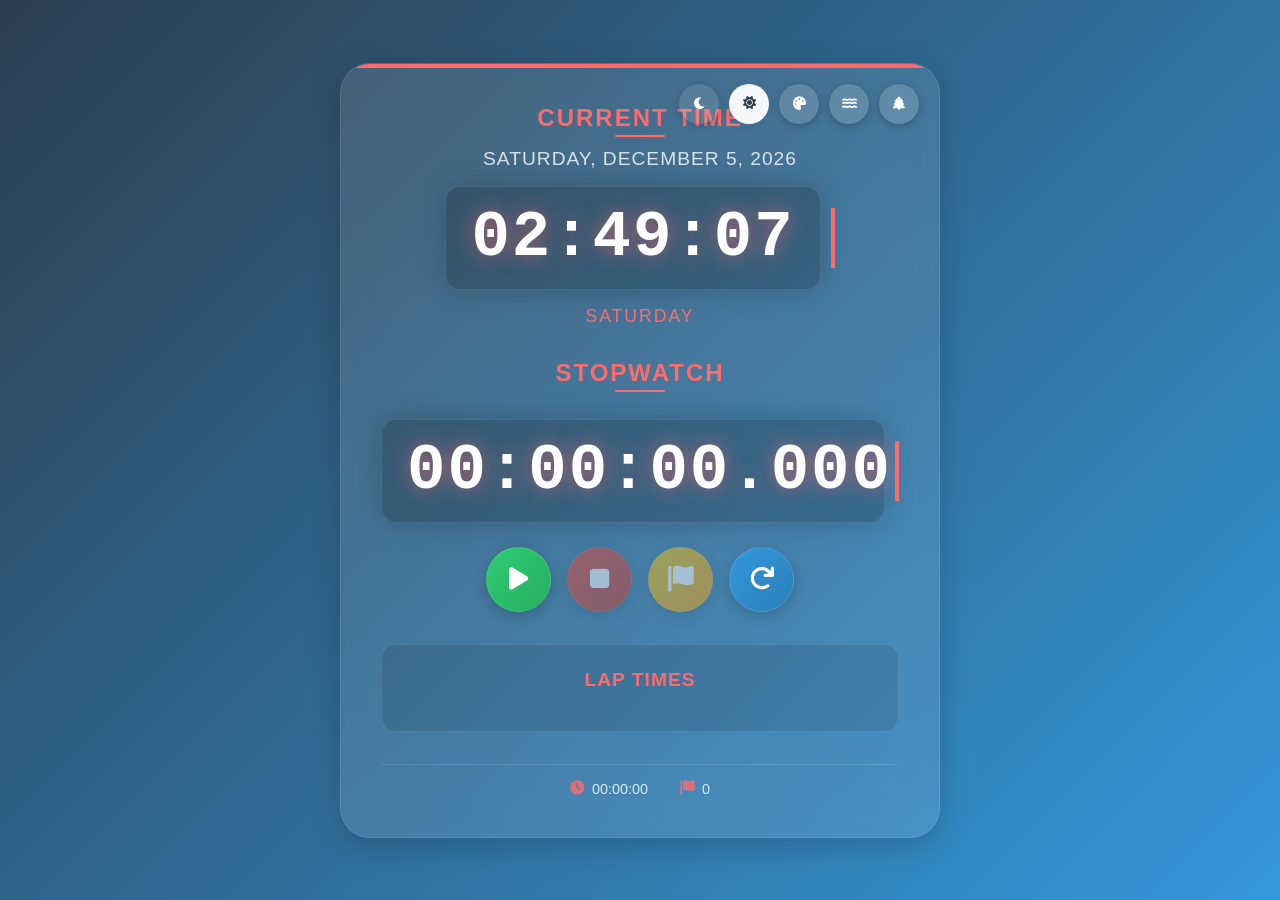
<file: stop watch/index.html>
<!DOCTYPE html>
<html lang="en">
<head>
    <meta charset="UTF-8">
    <meta name="viewport" content="width=device-width, initial-scale=1.0">
    <title>Professional Stopwatch & Clock</title>
    <link rel="stylesheet" href="styles.css">
    <link rel="stylesheet" href="https://cdnjs.cloudflare.com/ajax/libs/font-awesome/6.0.0/css/all.min.css">
</head>
<body>
    <div class="container">
        <div class="theme-selector">
            <button class="theme-btn" data-theme="dark">
                <i class="fas fa-moon"></i>
            </button>
            <button class="theme-btn" data-theme="light">
                <i class="fas fa-sun"></i>
            </button>
            <button class="theme-btn" data-theme="purple">
                <i class="fas fa-palette"></i>
            </button>
            <button class="theme-btn" data-theme="ocean">
                <i class="fas fa-water"></i>
            </button>
            <button class="theme-btn" data-theme="forest">
                <i class="fas fa-tree"></i>
            </button>
        </div>

        <div class="clock-container">
            <div class="current-time">
                <h2>Current Time</h2>
                <div class="date-display" id="current-date">January 1, 2024</div>
                <div class="digital-clock">
                    <div class="time-display" id="current-time">00:00:00</div>
                    <div class="digital-separator"></div>
                </div>
                <div class="weekday-display" id="weekday">Monday</div>
            </div>
        </div>
        
        <div class="stopwatch-container">
            <h2>Stopwatch</h2>
            <div class="digital-clock">
                <div class="time-display" id="stopwatch">00:00:00.000</div>
                <div class="digital-separator"></div>
            </div>
            <div class="controls">
                <button id="start" class="btn start" title="Start">
                    <i class="fas fa-play"></i>
                </button>
                <button id="stop" class="btn stop" title="Stop">
                    <i class="fas fa-stop"></i>
                </button>
                <button id="lap" class="btn lap" title="Lap">
                    <i class="fas fa-flag"></i>
                </button>
                <button id="reset" class="btn reset" title="Reset">
                    <i class="fas fa-redo"></i>
                </button>
            </div>
            <div class="lap-times">
                <h3>Lap Times</h3>
                <div id="lap-list"></div>
            </div>
        </div>

        <div class="footer">
            <div class="stats">
                <span class="stat-item">
                    <i class="fas fa-clock"></i>
                    <span id="total-time">00:00:00</span>
                </span>
                <span class="stat-item">
                    <i class="fas fa-flag"></i>
                    <span id="total-laps">0</span>
                </span>
            </div>
        </div>
    </div>
    <audio id="clickSound" src="https://assets.mixkit.co/active_storage/sfx/2568/2568-preview.mp3"></audio>
    <script src="script.js"></script>
</body>
</html>
</file>
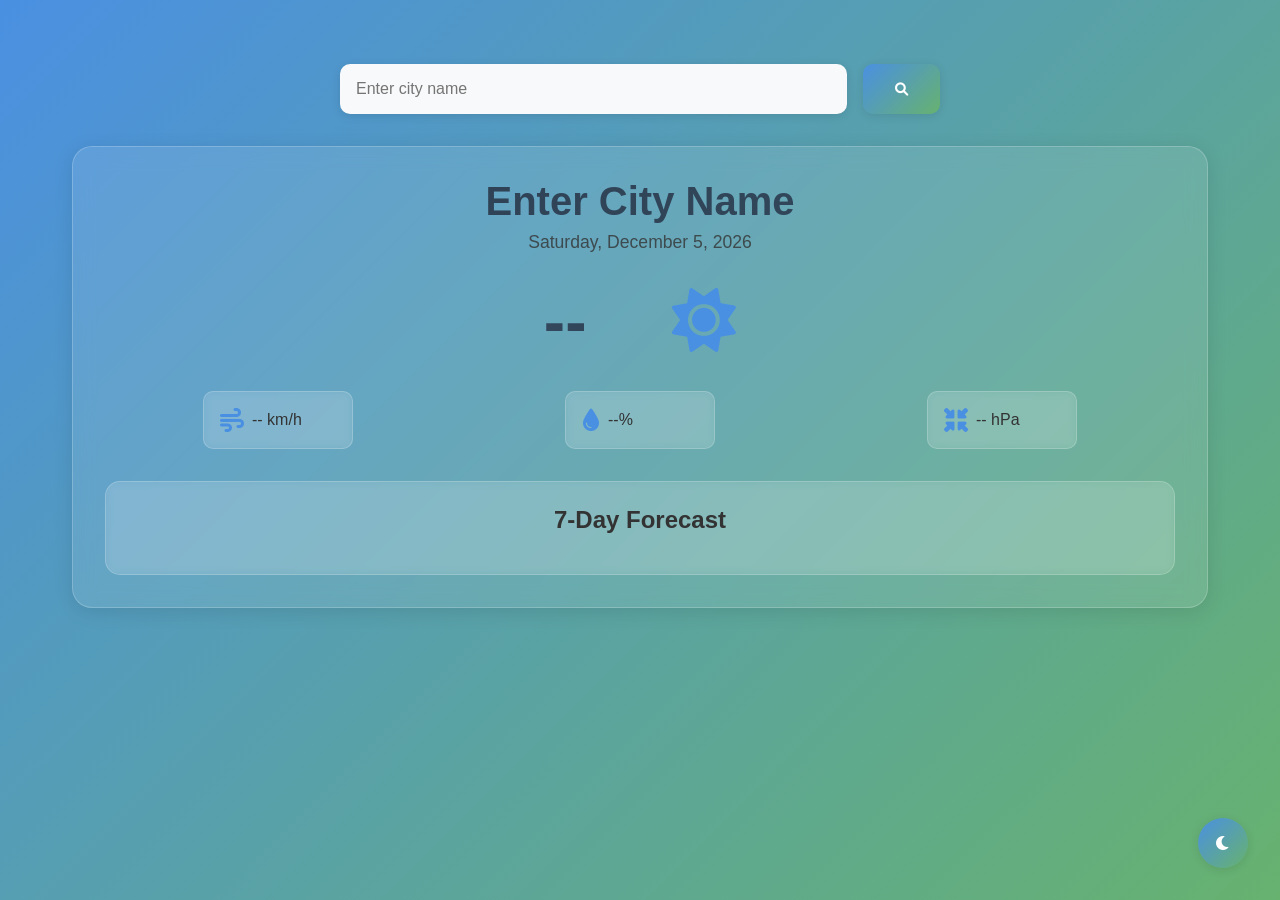
<file: weather-app/index.html>
<!DOCTYPE html>
<html lang="en">
<head>
    <meta charset="UTF-8">
    <meta name="viewport" content="width=device-width, initial-scale=1.0">
    <title>Weather App</title>
    <link rel="stylesheet" href="styles.css">
    <link rel="stylesheet" href="https://cdnjs.cloudflare.com/ajax/libs/font-awesome/6.0.0/css/all.min.css">
</head>
<body>
    <div class="container">
        <div class="search-box">
            <input type="text" placeholder="Enter city name" class="search-input">
            <button class="search-button">
                <i class="fas fa-search"></i>
            </button>
        </div>
        
        <div class="weather-container">
            <div class="weather-info">
                <div class="location">
                    <h2 class="city">Weather App</h2>
                    <p class="date"></p>
                </div>
                
                <div class="weather-main">
                    <div class="temperature">
                        <span class="temp">--</span>
                        <span class="unit">°C</span>
                    </div>
                    <div class="weather-icon">
                        <i class="fas fa-sun"></i>
                    </div>
                </div>
                
                <div class="weather-details">
                    <div class="detail">
                        <i class="fas fa-wind"></i>
                        <span class="wind">-- km/h</span>
                    </div>
                    <div class="detail">
                        <i class="fas fa-droplet"></i>
                        <span class="humidity">--%</span>
                    </div>
                    <div class="detail">
                        <i class="fas fa-compress-arrows-alt"></i>
                        <span class="pressure">-- hPa</span>
                    </div>
                </div>
            </div>
            
            <div class="forecast-container">
                <h3>7-Day Forecast</h3>
                <div class="forecast-list">
                    <!-- Forecast items will be added here dynamically -->
                </div>
            </div>
        </div>
        
        <div class="theme-toggle">
            <i class="fas fa-moon"></i>
        </div>
    </div>
    <script src="script.js"></script>
</body>
</html>
</file>
<file: stop watch/styles.css>
* {
    margin: 0;
    padding: 0;
    box-sizing: border-box;
    font-family: 'Segoe UI', Tahoma, Geneva, Verdana, sans-serif;
}

:root {
    --primary-color: #ff6b6b;
    --bg-gradient: linear-gradient(135deg, #2c3e50, #3498db);
    --container-bg: rgba(255, 255, 255, 0.1);
    --text-color: #fff;
    --shadow-color: rgba(0, 0, 0, 0.2);
    --glow-color: rgba(255, 107, 107, 0.6);
}

[data-theme="light"] {
    --primary-color: #3498db;
    --bg-gradient: linear-gradient(135deg, #ecf0f1, #bdc3c7);
    --container-bg: rgba(255, 255, 255, 0.95);
    --text-color: #2c3e50;
    --shadow-color: rgba(0, 0, 0, 0.1);
    --glow-color: rgba(52, 152, 219, 0.6);
}

[data-theme="purple"] {
    --primary-color: #9b59b6;
    --bg-gradient: linear-gradient(135deg, #8e44ad, #9b59b6);
    --container-bg: rgba(255, 255, 255, 0.15);
    --text-color: #fff;
    --shadow-color: rgba(0, 0, 0, 0.25);
    --glow-color: rgba(155, 89, 182, 0.6);
}

[data-theme="ocean"] {
    --primary-color: #1abc9c;
    --bg-gradient: linear-gradient(135deg, #16a085, #1abc9c);
    --container-bg: rgba(255, 255, 255, 0.15);
    --text-color: #fff;
    --shadow-color: rgba(0, 0, 0, 0.25);
    --glow-color: rgba(26, 188, 156, 0.6);
}

[data-theme="forest"] {
    --primary-color: #2ecc71;
    --bg-gradient: linear-gradient(135deg, #27ae60, #2ecc71);
    --container-bg: rgba(255, 255, 255, 0.15);
    --text-color: #fff;
    --shadow-color: rgba(0, 0, 0, 0.25);
    --glow-color: rgba(46, 204, 113, 0.6);
}

body {
    min-height: 100vh;
    display: flex;
    justify-content: center;
    align-items: center;
    background: var(--bg-gradient);
    color: var(--text-color);
    transition: background 0.3s ease;
}

.container {
    background: var(--container-bg);
    backdrop-filter: blur(20px);
    -webkit-backdrop-filter: blur(20px);
    padding: 2.5rem;
    border-radius: 30px;
    box-shadow: 0 8px 32px var(--shadow-color);
    width: 90%;
    max-width: 600px;
    transition: all 0.3s ease;
    position: relative;
    overflow: hidden;
    border: 1px solid rgba(255, 255, 255, 0.1);
}

.container::before {
    content: '';
    position: absolute;
    top: 0;
    left: 0;
    right: 0;
    height: 4px;
    background: var(--primary-color);
    animation: shimmer 2s infinite;
}

@keyframes shimmer {
    0% { transform: translateX(-100%); }
    100% { transform: translateX(100%); }
}

.theme-selector {
    position: absolute;
    top: 20px;
    right: 20px;
    display: flex;
    gap: 10px;
    z-index: 10;
}

.theme-btn {
    width: 40px;
    height: 40px;
    border-radius: 50%;
    border: none;
    background: var(--container-bg);
    color: var(--text-color);
    cursor: pointer;
    display: flex;
    align-items: center;
    justify-content: center;
    transition: all 0.3s ease;
    box-shadow: 0 2px 8px var(--shadow-color);
}

.theme-btn:hover {
    transform: scale(1.1) rotate(15deg);
    box-shadow: 0 0 15px var(--glow-color);
}

.clock-container, .stopwatch-container {
    text-align: center;
    margin-bottom: 2rem;
    position: relative;
}

h2 {
    font-size: 1.5rem;
    margin-bottom: 1rem;
    color: var(--primary-color);
    text-transform: uppercase;
    letter-spacing: 2px;
    position: relative;
    display: inline-block;
}

h2::after {
    content: '';
    position: absolute;
    bottom: -5px;
    left: 50%;
    transform: translateX(-50%);
    width: 50px;
    height: 2px;
    background: var(--primary-color);
    border-radius: 2px;
}

.date-display {
    font-size: 1.2rem;
    color: var(--text-color);
    opacity: 0.8;
    margin-bottom: 0.5rem;
    text-transform: uppercase;
    letter-spacing: 1px;
}

.weekday-display {
    font-size: 1.1rem;
    color: var(--primary-color);
    margin-top: 0.5rem;
    text-transform: uppercase;
    letter-spacing: 2px;
}

.digital-clock {
    display: flex;
    align-items: center;
    justify-content: center;
    gap: 10px;
    margin: 1rem 0;
}

.time-display {
    font-size: 4rem;
    font-weight: 700;
    color: var(--text-color);
    text-shadow: 0 0 20px var(--glow-color);
    font-family: 'Courier New', monospace;
    background: rgba(0, 0, 0, 0.2);
    padding: 15px 25px;
    border-radius: 15px;
    min-width: 300px;
    letter-spacing: 2px;
    border: 1px solid rgba(255, 255, 255, 0.1);
    box-shadow: 0 0 30px rgba(0, 0, 0, 0.2);
}

.digital-separator {
    width: 4px;
    height: 60px;
    background: var(--primary-color);
    animation: blink 1s infinite;
}

@keyframes blink {
    0%, 100% { opacity: 1; }
    50% { opacity: 0; }
}

.controls {
    display: flex;
    justify-content: center;
    gap: 1rem;
    margin-top: 1.5rem;
}

.btn {
    width: 65px;
    height: 65px;
    border-radius: 50%;
    border: none;
    cursor: pointer;
    font-size: 1.6rem;
    display: flex;
    align-items: center;
    justify-content: center;
    transition: all 0.3s cubic-bezier(0.4, 0, 0.2, 1);
    color: #fff;
    box-shadow: 0 4px 15px rgba(0, 0, 0, 0.2);
    border: 1px solid rgba(255, 255, 255, 0.1);
}

.start {
    background: linear-gradient(135deg, #2ecc71, #27ae60);
}

.stop {
    background: linear-gradient(135deg, #e74c3c, #c0392b);
}

.lap {
    background: linear-gradient(135deg, #f1c40f, #f39c12);
}

.reset {
    background: linear-gradient(135deg, #3498db, #2980b9);
}

.btn:hover {
    transform: scale(1.1) translateY(-3px);
    box-shadow: 0 8px 25px rgba(0, 0, 0, 0.3);
    border-color: rgba(255, 255, 255, 0.2);
}

.btn:active {
    transform: scale(0.95) translateY(1px);
    box-shadow: 0 2px 10px rgba(0, 0, 0, 0.2);
}

.btn:disabled {
    opacity: 0.5;
    cursor: not-allowed;
    transform: none;
}

.lap-times {
    margin-top: 2rem;
    padding: 1.5rem;
    background: rgba(0, 0, 0, 0.1);
    border-radius: 15px;
    border: 1px solid rgba(255, 255, 255, 0.1);
}

.lap-times h3 {
    color: var(--primary-color);
    margin-bottom: 1rem;
    font-size: 1.2rem;
    text-transform: uppercase;
    letter-spacing: 1px;
}

.lap-item {
    display: flex;
    justify-content: space-between;
    align-items: center;
    padding: 0.8rem 1rem;
    margin: 0.5rem 0;
    background: rgba(255, 255, 255, 0.1);
    border-radius: 10px;
    transition: all 0.3s ease;
    border: 1px solid rgba(255, 255, 255, 0.05);
}

.lap-item:hover {
    transform: translateX(5px);
    background: rgba(255, 255, 255, 0.15);
    box-shadow: 0 4px 15px rgba(0, 0, 0, 0.1);
}

.lap-item:last-child {
    border-bottom: none;
}

.best-lap {
    color: #4CAF50;
    background: rgba(76, 175, 80, 0.1);
}

.worst-lap {
    color: #f44336;
    background: rgba(244, 67, 54, 0.1);
}

.lap-item i {
    margin-left: 10px;
}

.footer {
    margin-top: 2rem;
    padding-top: 1rem;
    border-top: 1px solid rgba(255, 255, 255, 0.1);
}

.stats {
    display: flex;
    justify-content: center;
    gap: 2rem;
}

.stat-item {
    display: flex;
    align-items: center;
    gap: 0.5rem;
    font-size: 0.9rem;
    opacity: 0.8;
}

.stat-item i {
    color: var(--primary-color);
}

@media (max-width: 480px) {
    .container {
        padding: 1rem;
    }

    .time-display {
        font-size: 2.5rem;
        min-width: 250px;
    }

    .btn {
        width: 50px;
        height: 50px;
        font-size: 1.2rem;
    }

    .theme-selector {
        top: 10px;
        right: 10px;
    }

    .theme-btn {
        width: 35px;
        height: 35px;
    }

    .stats {
        flex-direction: column;
        gap: 1rem;
    }
}
</file>
<file: weather-app/styles.css>
* {
    margin: 0;
    padding: 0;
    box-sizing: border-box;
    font-family: 'Segoe UI', Tahoma, Geneva, Verdana, sans-serif;
}

:root {
    --primary-color: #4a90e2;
    --secondary-color: #f5f5f5;
    --text-color: #333;
    --background-color: #ffffff;
    --card-background: #f8f9fa;
    --shadow-color: rgba(0, 0, 0, 0.1);
    --gradient-start: #4a90e2;
    --gradient-end: #67b26f;
}

body.dark-mode {
    --primary-color: #64b5f6;
    --secondary-color: #2c3e50;
    --text-color: #ffffff;
    --background-color: #1a1a1a;
    --card-background: #2c3e50;
    --shadow-color: rgba(0, 0, 0, 0.3);
    --gradient-start: #2c3e50;
    --gradient-end: #3498db;
}

body {
    background: linear-gradient(135deg, var(--gradient-start), var(--gradient-end));
    color: var(--text-color);
    transition: background-color 0.3s, color 0.3s;
    min-height: 100vh;
    padding: 2rem 0;
}

.container {
    max-width: 1200px;
    margin: 0 auto;
    padding: 2rem;
}

.search-box {
    display: flex;
    gap: 1rem;
    margin-bottom: 2rem;
    max-width: 600px;
    margin-left: auto;
    margin-right: auto;
}

.search-input {
    flex: 1;
    padding: 1rem;
    border: none;
    border-radius: 10px;
    background-color: var(--card-background);
    color: var(--text-color);
    font-size: 1rem;
    box-shadow: 0 2px 10px var(--shadow-color);
    transition: all 0.3s ease;
}

.search-input:focus {
    outline: none;
    box-shadow: 0 2px 15px var(--shadow-color);
    transform: translateY(-2px);
}

.search-button {
    padding: 1rem 2rem;
    border: none;
    border-radius: 10px;
    background: linear-gradient(135deg, var(--gradient-start), var(--gradient-end));
    color: white;
    cursor: pointer;
    transition: transform 0.2s, box-shadow 0.2s;
    box-shadow: 0 2px 10px var(--shadow-color);
}

.search-button:hover {
    transform: translateY(-2px);
    box-shadow: 0 4px 15px var(--shadow-color);
}

.weather-container {
    background-color: var(--card-background);
    border-radius: 20px;
    padding: 2rem;
    box-shadow: 0 4px 20px var(--shadow-color);
    margin-bottom: 2rem;
    backdrop-filter: blur(10px);
    background: rgba(255, 255, 255, 0.1);
    border: 1px solid rgba(255, 255, 255, 0.2);
}

.weather-info {
    text-align: center;
}

.location h2 {
    font-size: 2.5rem;
    margin-bottom: 0.5rem;
    background: linear-gradient(45deg, #2C3E50, #34495E, #2C3E50, #1A252F);
    background-size: 300% 300%;
    -webkit-background-clip: text;
    -webkit-text-fill-color: transparent;
    animation: gradientFlow 8s ease infinite;
}

.date {
    color: var(--text-color);
    opacity: 0.8;
    margin-bottom: 2rem;
    font-size: 1.1rem;
}

.weather-main {
    display: flex;
    justify-content: center;
    align-items: center;
    gap: 2rem;
    margin-bottom: 2rem;
}

.temperature {
    font-size: 4rem;
    font-weight: bold;
    background: linear-gradient(45deg, #2C3E50, #34495E, #2C3E50, #1A252F);
    background-size: 300% 300%;
    -webkit-background-clip: text;
    -webkit-text-fill-color: transparent;
    animation: gradientFlow 8s ease infinite;
}

.unit {
    font-size: 2rem;
    opacity: 0.8;
}

.weather-icon {
    font-size: 4rem;
    color: var(--primary-color);
    animation: float 3s ease-in-out infinite;
}

.weather-details {
    display: flex;
    justify-content: space-around;
    margin-top: 2rem;
    flex-wrap: wrap;
    gap: 1rem;
}

.detail {
    display: flex;
    align-items: center;
    gap: 0.5rem;
    padding: 1rem;
    background: rgba(255, 255, 255, 0.1);
    border-radius: 10px;
    min-width: 150px;
    backdrop-filter: blur(5px);
    border: 1px solid rgba(255, 255, 255, 0.2);
    transition: transform 0.2s;
}

.detail:hover {
    transform: translateY(-5px);
}

.detail i {
    color: var(--primary-color);
    font-size: 1.5rem;
}

.forecast-container {
    margin-top: 2rem;
    background: rgba(255, 255, 255, 0.1);
    border-radius: 15px;
    padding: 1.5rem;
    backdrop-filter: blur(5px);
    border: 1px solid rgba(255, 255, 255, 0.2);
}

.forecast-container h3 {
    margin-bottom: 1rem;
    text-align: center;
    color: var(--text-color);
    font-size: 1.5rem;
}

.forecast-list {
    display: grid;
    grid-template-columns: repeat(auto-fit, minmax(120px, 1fr));
    gap: 1rem;
}

.forecast-item {
    background: rgba(44, 62, 80, 0.2);
    padding: 1rem;
    border-radius: 10px;
    text-align: center;
    transition: transform 0.2s;
    backdrop-filter: blur(5px);
    border: 1px solid rgba(44, 62, 80, 0.3);
}

.forecast-item:hover {
    transform: translateY(-5px);
}

.forecast-item .day {
    font-weight: bold;
    margin-bottom: 0.5rem;
}

.forecast-item i {
    font-size: 2rem;
    color: var(--primary-color);
    margin: 0.5rem 0;
}

.forecast-item .temp {
    display: flex;
    justify-content: center;
    gap: 0.5rem;
}

.forecast-item .max {
    color: #2C3E50;
    font-weight: bold;
}

.forecast-item .min {
    color: #34495E;
    font-weight: bold;
}

.theme-toggle {
    position: fixed;
    bottom: 2rem;
    right: 2rem;
    background: linear-gradient(135deg, var(--gradient-start), var(--gradient-end));
    color: white;
    width: 50px;
    height: 50px;
    border-radius: 50%;
    display: flex;
    justify-content: center;
    align-items: center;
    cursor: pointer;
    box-shadow: 0 2px 10px var(--shadow-color);
    transition: transform 0.2s;
}

.theme-toggle:hover {
    transform: scale(1.1);
}

@keyframes float {
    0% {
        transform: translateY(0px);
    }
    50% {
        transform: translateY(-10px);
    }
    100% {
        transform: translateY(0px);
    }
}

@keyframes gradientFlow {
    0% {
        background-position: 0% 50%;
    }
    50% {
        background-position: 100% 50%;
    }
    100% {
        background-position: 0% 50%;
    }
}

@media (max-width: 768px) {
    .container {
        padding: 1rem;
    }
    
    .weather-main {
        flex-direction: column;
        gap: 1rem;
    }
    
    .temperature {
        font-size: 3rem;
    }
    
    .weather-icon {
        font-size: 3rem;
    }
    
    .weather-details {
        flex-direction: column;
        align-items: center;
    }
    
    .detail {
        width: 100%;
        max-width: 200px;
    }
    
    .forecast-list {
        grid-template-columns: repeat(auto-fit, minmax(100px, 1fr));
        gap: 0.5rem;
    }
    
    .forecast-item {
        padding: 0.8rem;
    }
    
    .forecast-item .day {
        font-size: 0.9rem;
    }
    
    .forecast-item i {
        font-size: 1.5rem;
    }
}
</file>
